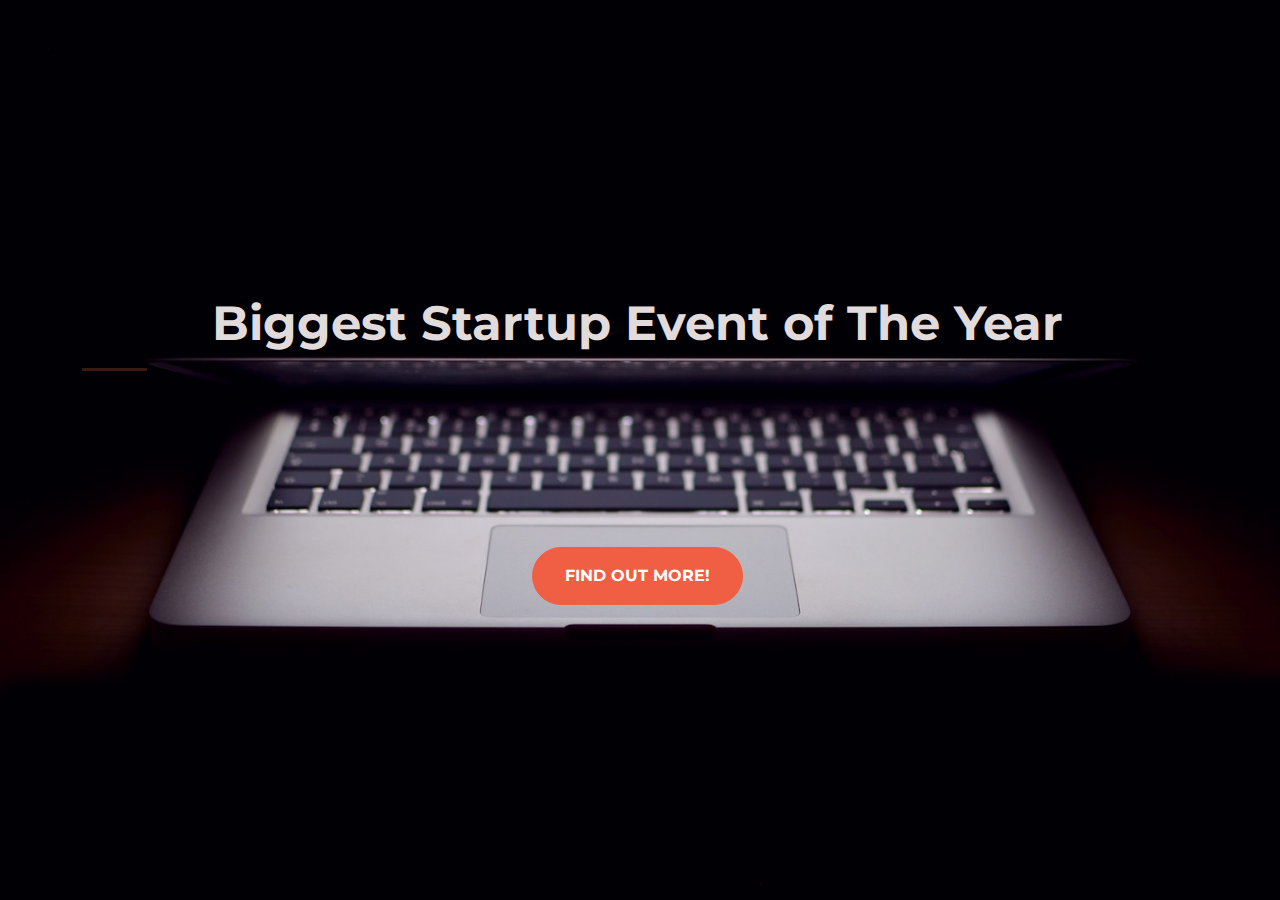
<file: Bootstrap/index.html>
<!DOCTYPE html>
<html>
  <head>
    <title>Startup</title>

    <!-- Meta Tags Added -->
    <meta charset="utf-8" />
    <meta name="viewport" content="width=device-width, initial-scale=1" />

    <!-- Google Fonts -->
    <link
      href="https://fonts.googleapis.com/css?family=Montserrat"
      rel="stylesheet"
    />

    <!-- Bootstrap CSS from a CDN. This way you don't have to include the bootstrap file yourself -->
    <link
      rel="stylesheet"
      href="	https://cdn.jsdelivr.net/npm/bootstrap@5.2.0-beta1/dist/css/bootstrap.min.css"
      crossorigin="anonymous"
    />

    <!-- Your own stylesheet -->
    <link rel="stylesheet" type="text/css" href="style.css" />
  </head>
  <body>
    <div class="container d-flex align-items-center h-100">
      <div class="row">
        <header class="text-center col-12">
          <h1><strong>Biggest Startup Event of The Year</strong></h1>
          <hr />
        </header>
        <div class="buffer col-12"></div>
        <section class="text-center col-12">
          <a href="https://mailchi.mp/b77222776724/newsletter-service">
            <button class="btn btn-primary btn-xl">Find Out More!</button>
          </a>
        </section>
      </div>
    </div>
  </body>
</html>
</file>
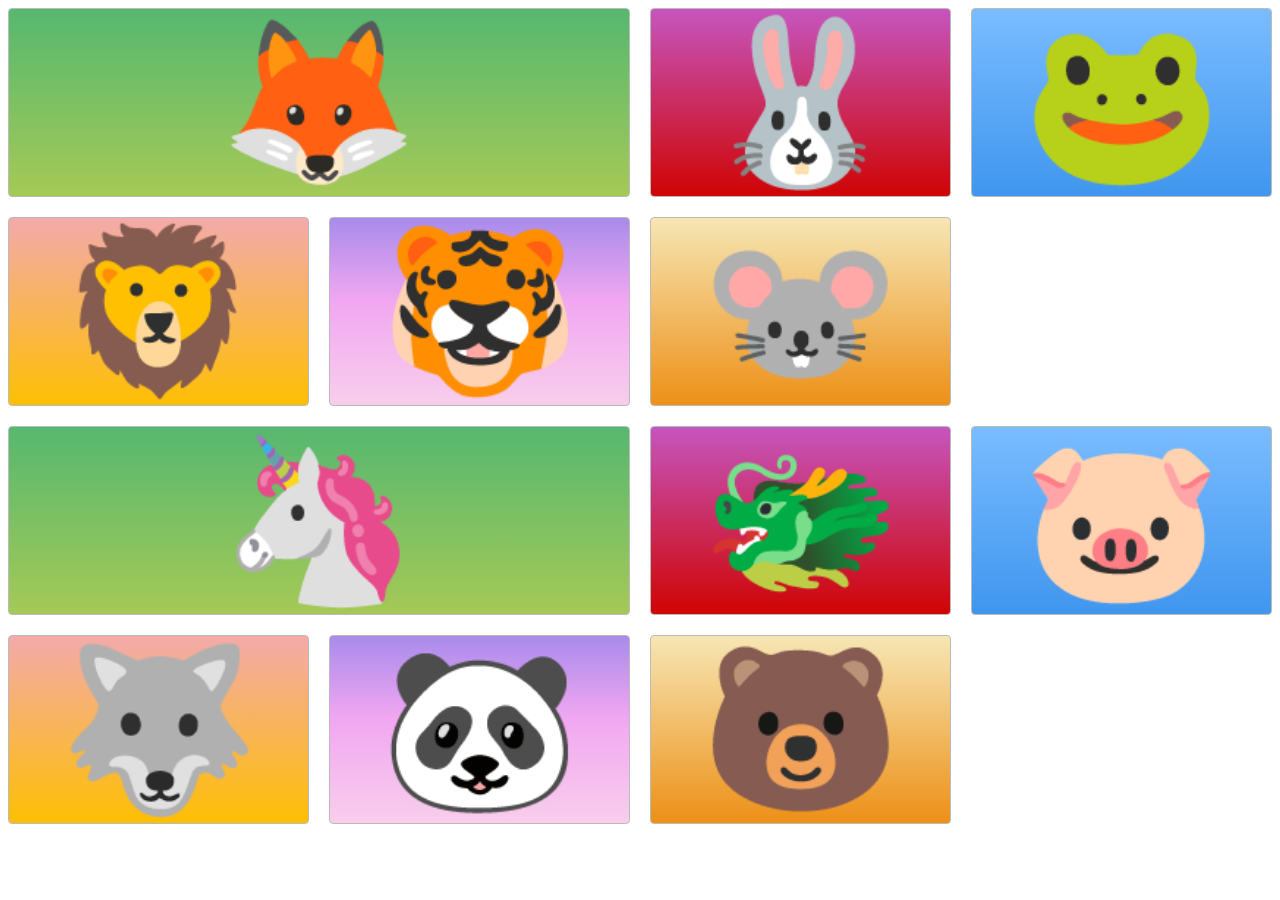
<file: CSS Grid/index.html>
<!DOCTYPE html>
<html>
  <head>
    <!-- the below meta tag is default in most modern browsers. however if you have an
  older browser, the emojis may not show up properly. In which case you need this meta
  tag. Read more here: https://teamtreehouse.com/community/meta-charsetutf8-what-does-this-mean-or-what-does-it-do-i-deleted-it-from-the-code-and-nothing-changed -->
    <meta charset="utf-8" />
    <title>Grid Master</title>
    <link rel="stylesheet" type="text/css" href="./style.css" />
  </head>
  <body>
    <div class="container">
      <div class="zone green">🦊</div>
      <div class="zone red">🐰</div>
      <div class="zone blue">🐸</div>
      <div class="zone yellow">🦁</div>
      <div class="zone purple">🐯</div>
      <div class="zone brown">🐭</div>
      <div class="zone green">🦄</div>
      <div class="zone red">🐲</div>
      <div class="zone blue">🐷</div>
      <div class="zone yellow">🐺</div>
      <div class="zone purple">🐼</div>
      <div class="zone brown">🐻</div>
    </div>
  </body>
</html>
</file>
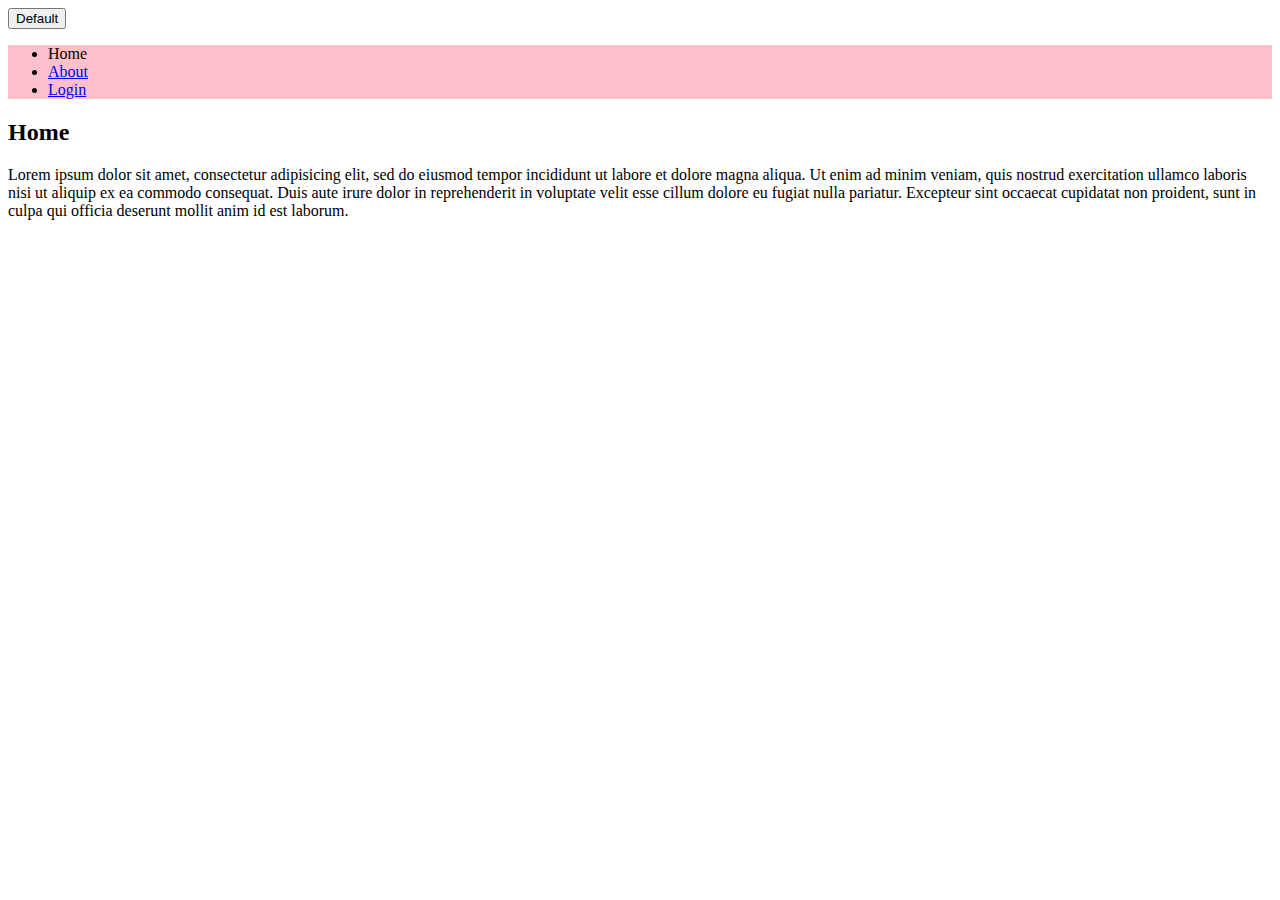
<file: CSS/index.html>
<!DOCTYPE html>
<html>
  <head>
    <title>My first website!</title>
    <link rel="stylesheet" type="text/css" href="styles.css" />
  </head>
  <body>
    <button class="btn btn-primary">Default</button>
    <header>
      <nav>
        <ul>
          <li>Home</li>
          <li><a href="about.html">About</a></li>
          <li><a href="login.html">Login</a></li>
        </ul>
      </nav>
    </header>
    <section>
      <h2>Home</h2>
      <p>
        Lorem ipsum dolor sit amet, consectetur adipisicing elit, sed do eiusmod
        tempor incididunt ut labore et dolore magna aliqua. Ut enim ad minim
        veniam, quis nostrud exercitation ullamco laboris nisi ut aliquip ex ea
        commodo consequat. Duis aute irure dolor in reprehenderit in voluptate
        velit esse cillum dolore eu fugiat nulla pariatur. Excepteur sint
        occaecat cupidatat non proident, sunt in culpa qui officia deserunt
        mollit anim id est laborum.
      </p>
    </section>
  </body>
</html>
</file>
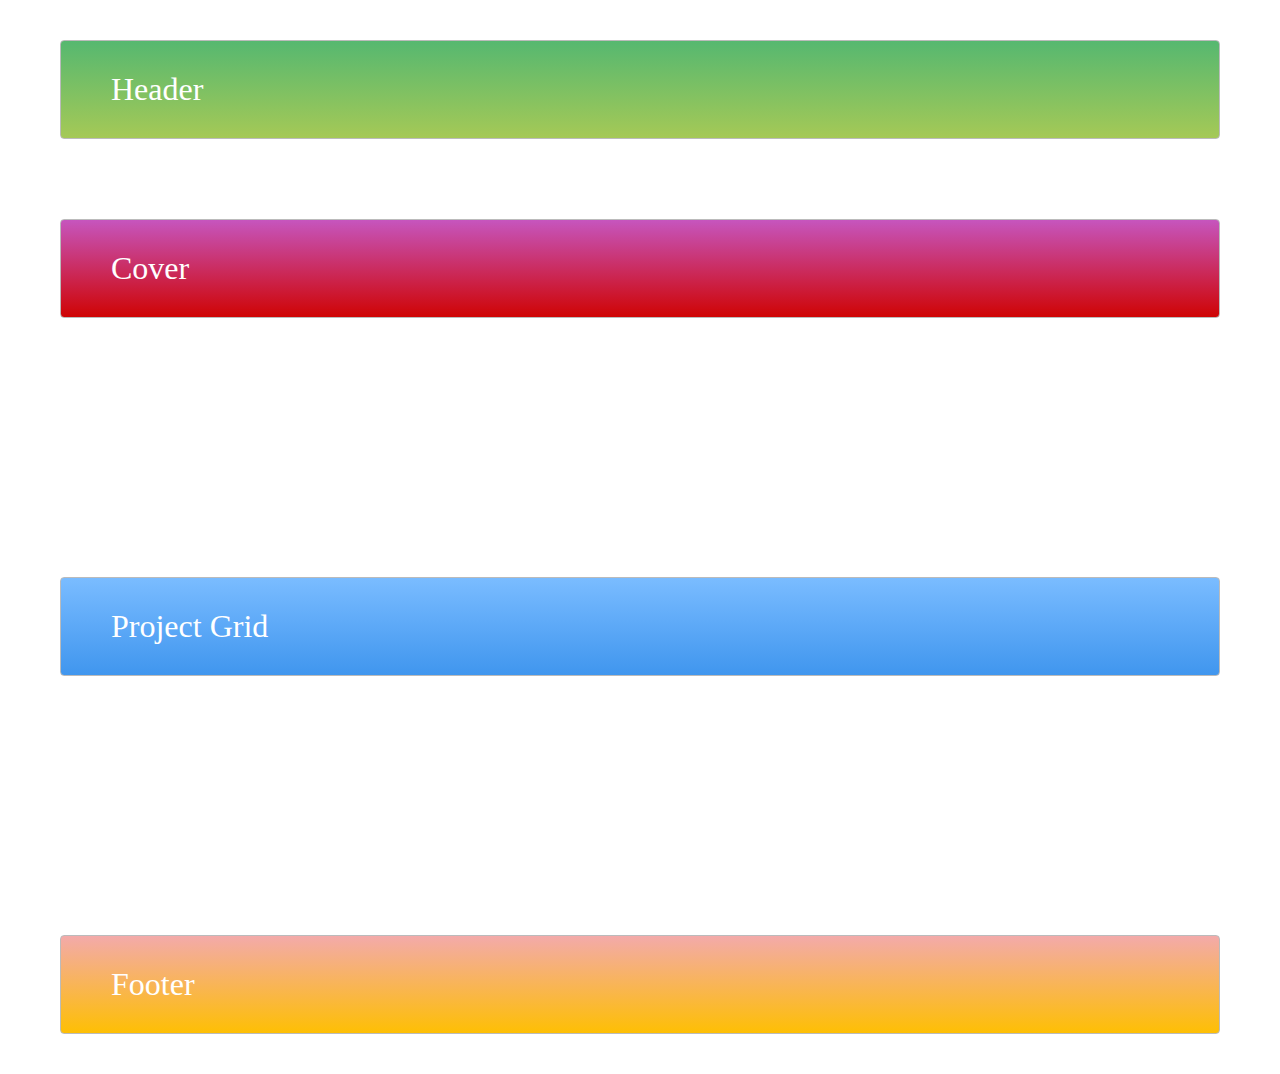
<file: CSS Grid Exercise/project-start/index.html>
<!DOCTYPE html>
<html>
  <head>
    <title>Layout Master</title>
    <link rel="stylesheet" type="text/css" href="./style.css" />
  </head>
  <body>
    <div class="container">
      <div class="zone green">Header</div>
      <div class="zone red">Cover</div>
      <div class="zone blue">Project Grid</div>
      <div class="zone yellow">Footer</div>
    </div>
  </body>
</html>
</file>
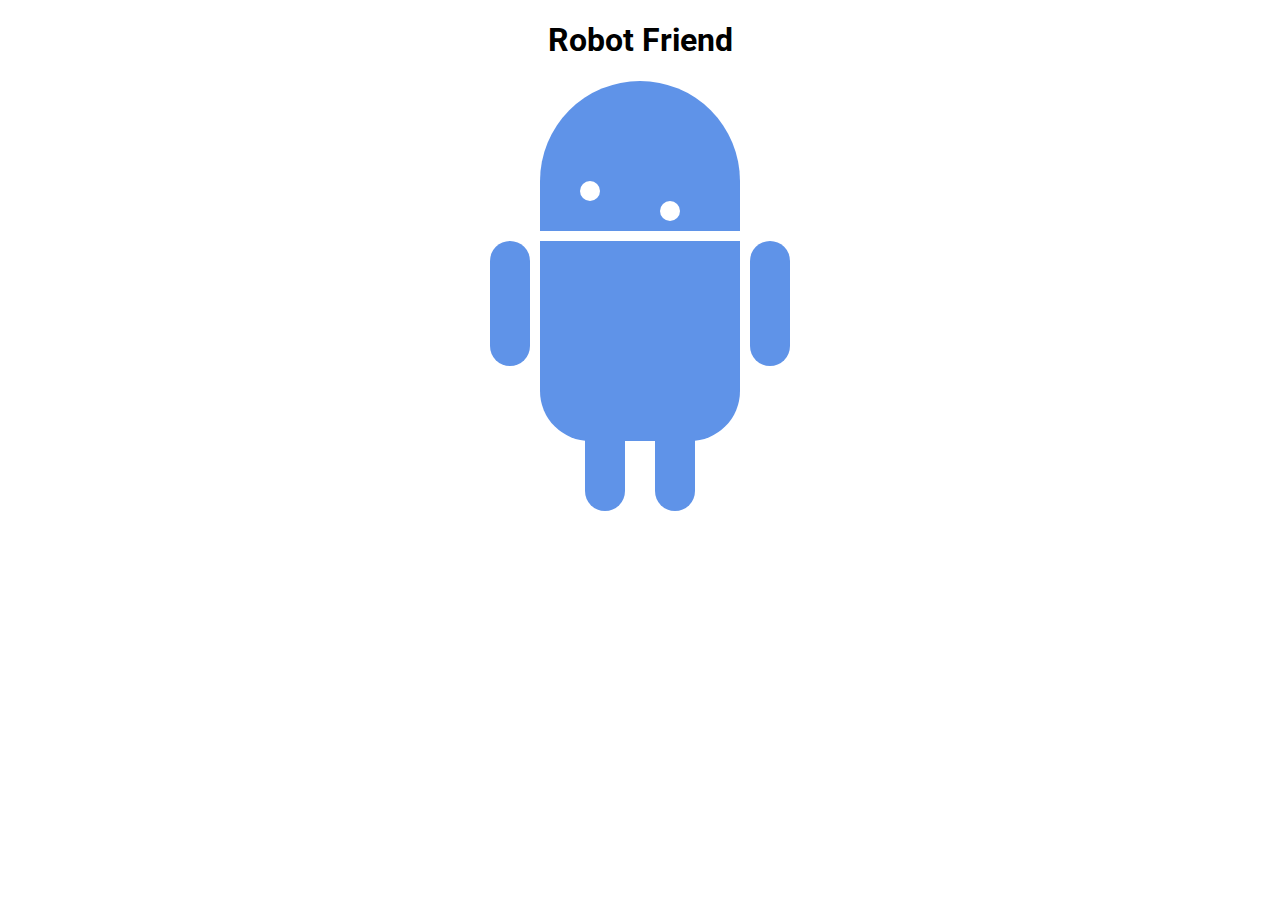
<file: CSS/Robot Friend/index.html>
<!DOCTYPE html>
<html>
<head>
	<title>RoboPage</title>
	<link rel="stylesheet" type="text/css" href="style.css">
	<link href="https://fonts.googleapis.com/css?family=Roboto" rel="stylesheet">
</head>
<body>
	<h1>Robot Friend</h1>
	<div class="robotBody">
		<div class="android"> 
			<div class="head"> 
				<div class="eyes"> 
					<div class="left_eye"></div> 
					<div class="right_eye"></div>
				</div> 
			</div> 
			<div class="upper_body"> 
				<div class="left_arm"></div> 
				<div class="torso"></div> 
				<div class="right_arm"></div> 
			</div> 
		</div>
	</div>
	<div class="lower_body"> 
		<div class="left_leg"></div> 
		<div class="right_leg"></div> 
	</div> 
</body>
</html>
</file>
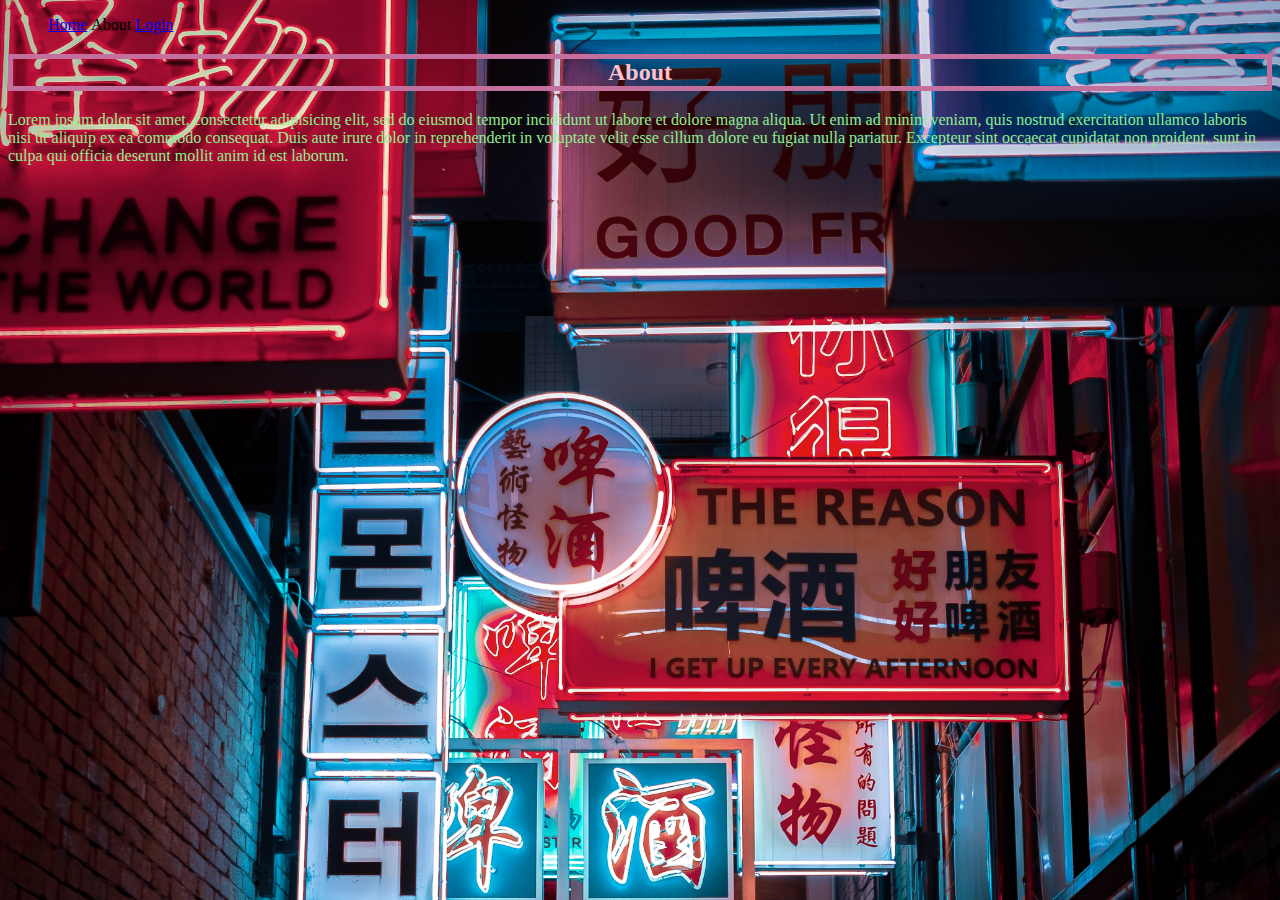
<file: CSS/about.html>
<!DOCTYPE html>
<html>
  <head>
    <title>My first website!</title>
    <link rel="stylesheet" type="text/css" href="aboutStyles.css" />
  </head>
  <body>
    <header>
      <nav>
        <ul>
          <li><a href="index.html">Home</a></li>
          <li>About</li>
          <li><a href="login.html">Login</a></li>
        </ul>
      </nav>
    </header>
    <section>
      <h2>About</h2>
      <p>
        Lorem ipsum dolor sit amet, consectetur adipisicing elit, sed do eiusmod
        tempor incididunt ut labore et dolore magna aliqua. Ut enim ad minim
        veniam, quis nostrud exercitation ullamco laboris nisi ut aliquip ex ea
        commodo consequat. Duis aute irure dolor in reprehenderit in voluptate
        velit esse cillum dolore eu fugiat nulla pariatur. Excepteur sint
        occaecat cupidatat non proident, sunt in culpa qui officia deserunt
        mollit anim id est laborum.
      </p>
    </section>
  </body>
</html>
</file>
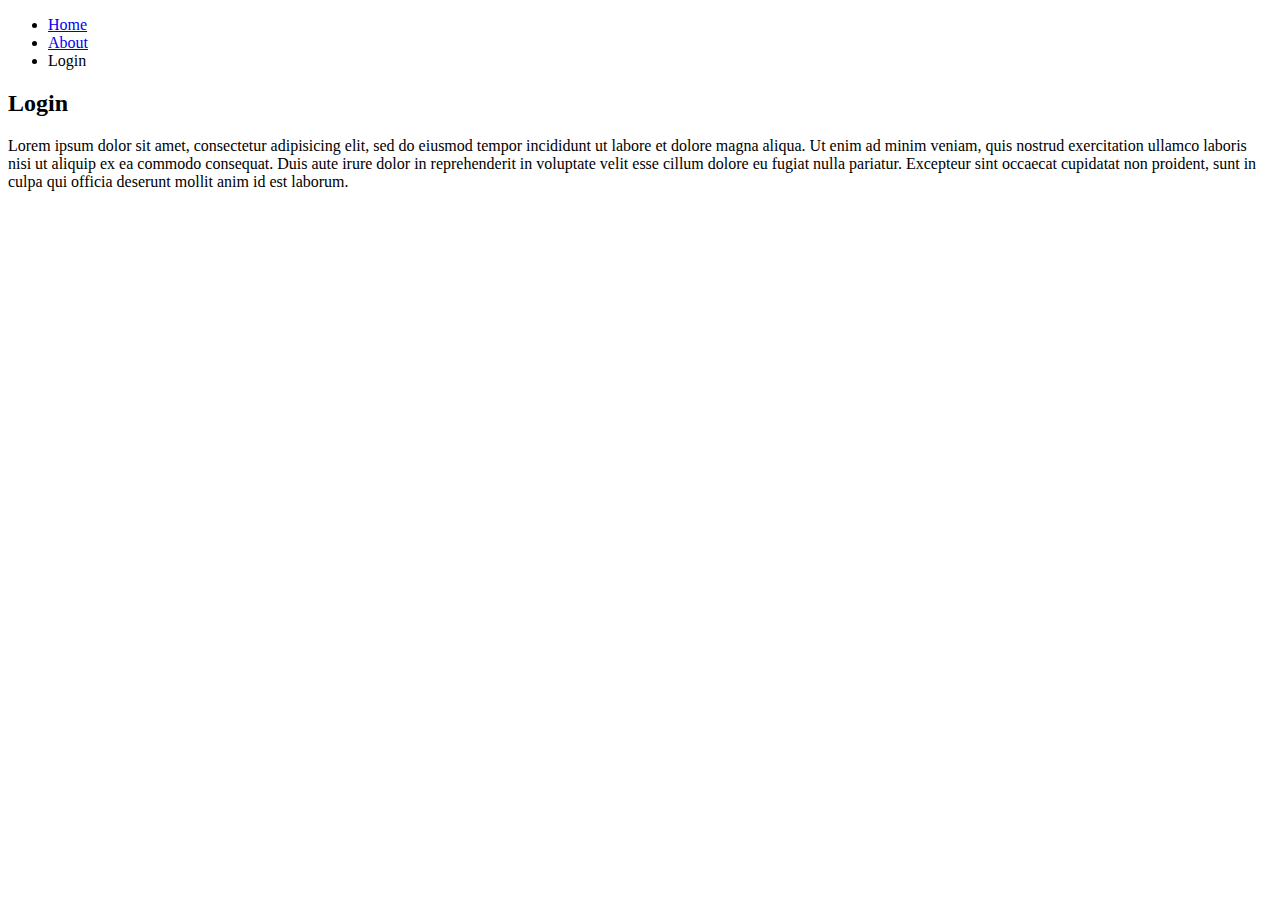
<file: CSS/login.html>
<!DOCTYPE html>
<html>
<head>
  <title>My first website!</title>
</head>
<body>
  <header>
    <nav>
      <ul>
        <li><a href="index.html">Home</a></li>
        <li><a href="about.html">About</a></li>
        <li>Login</li>
      </ul>
    </nav>
  </header>
  <section>
    <h2>Login</h2>
    <p>Lorem ipsum dolor sit amet, consectetur adipisicing elit, sed do eiusmod
    tempor incididunt ut labore et dolore magna aliqua. Ut enim ad minim veniam,
    quis nostrud exercitation ullamco laboris nisi ut aliquip ex ea commodo
    consequat. Duis aute irure dolor in reprehenderit in voluptate velit esse
    cillum dolore eu fugiat nulla pariatur. Excepteur sint occaecat cupidatat non
    proident, sunt in culpa qui officia deserunt mollit anim id est laborum.</p>
  </section>
</body>
</html>
</file>
<file: Bootstrap/style.css>
body,
html {
  width: 100%;
  height: 100%;
  font-family: 'Montserrat', sans-serif;
  background: url(header.jpg) no-repeat center center fixed; 
  -webkit-background-size: cover;
  -moz-background-size: cover;
  -o-background-size: cover;
  background-size: cover;
}

h1 {
  font-size: 3rem;
  color: #e2dbdb;
}

hr {
  border-color: #F05F44;
  border-width: 3px;
  max-width: 65px;
}

.buffer {
  height: 10rem;
}

.btn {
  font-weight: 700;
  border-radius: 300px;
  text-transform: uppercase;
}

.btn-primary {
  background-color: #F05F44;
  border-color: #F05F44;
}

.btn-primary:hover {
  background-color: #ee4b08;
  border-color: #ee4b08;
  border-width: 4px;
}

.btn-xl {
  padding: 1rem 2rem;
}
</file>
<file: CSS Grid/style.css>
.container {
    display : grid;
    gap: 20px;
    grid-template-columns: repeat(auto-fill,minmax(250px,1fr));
    grid-template-rows: repeat(4,1fr);
}

.green{
    grid-column: span 2;
}
.zone {
    cursor:pointer;
    display:inline-block;
    text-align: center;
    font-size:10em;
    border-radius:4px;
    border:1px solid #bbb;
    transition: all 0.3s linear;
}

.zone:hover {
    -webkit-box-shadow:rgba(0,0,0,0.8) 0px 5px 15px, inset rgba(0,0,0,0.15) 0px -10px 20px;
    -moz-box-shadow:rgba(0,0,0,0.8) 0px 5px 15px, inset rgba(0,0,0,0.15) 0px -10px 20px;
    -o-box-shadow:rgba(0,0,0,0.8) 0px 5px 15px, inset rgba(0,0,0,0.15) 0px -10px 20px;
    box-shadow:rgba(0,0,0,0.8) 0px 5px 15px, inset rgba(0,0,0,0.15) 0px -10px 20px;
}


/*https://paulund.co.uk/how-to-create-shiny-css-buttons*/
/***********************************************************************
 *  Green Background
 **********************************************************************/
.green{
    background: #56B870; /* Old browsers */
    background: -moz-linear-gradient(top, #56B870 0%, #a5c956 100%); /* FF3.6+ */
    background: -webkit-gradient(linear, left top, left bottom, color-stop(0%,#56B870), color-stop(100%,#a5c956)); /* Chrome,Safari4+ */
    background: -webkit-linear-gradient(top, #56B870 0%,#a5c956 100%); /* Chrome10+,Safari5.1+ */
    background: -o-linear-gradient(top, #56B870 0%,#a5c956 100%); /* Opera 11.10+ */
    background: -ms-linear-gradient(top, #56B870 0%,#a5c956 100%); /* IE10+ */
    background: linear-gradient(top, #56B870 0%,#a5c956 100%); /* W3C */
}

/***********************************************************************
 *  Red Background
 **********************************************************************/
.red{
    background: #C655BE; /* Old browsers */
    background: -moz-linear-gradient(top, #C655BE 0%, #cf0404 100%); /* FF3.6+ */
    background: -webkit-gradient(linear, left top, left bottom, color-stop(0%,#C655BE), color-stop(100%,#cf0404)); /* Chrome,Safari4+ */
    background: -webkit-linear-gradient(top, #C655BE 0%,#cf0404 100%); /* Chrome10+,Safari5.1+ */
    background: -o-linear-gradient(top, #C655BE 0%,#cf0404 100%); /* Opera 11.10+ */
    background: -ms-linear-gradient(top, #C655BE 0%,#cf0404 100%); /* IE10+ */
    background: linear-gradient(top, #C655BE 0%,#cf0404 100%); /* W3C */
}

/***********************************************************************
 *  Yellow Background
 **********************************************************************/
.yellow{
    background: #F3AAAA; /* Old browsers */
    background: -moz-linear-gradient(top, #F3AAAA 0%, #febf04 100%); /* FF3.6+ */
    background: -webkit-gradient(linear, left top, left bottom, color-stop(0%,#F3AAAA), color-stop(100%,#febf04)); /* Chrome,Safari4+ */
    background: -webkit-linear-gradient(top, #F3AAAA 0%,#febf04 100%); /* Chrome10+,Safari5.1+ */
    background: -o-linear-gradient(top, #F3AAAA 0%,#febf04 100%); /* Opera 11.10+ */
    background: -ms-linear-gradient(top, #F3AAAA 0%,#febf04 100%); /* IE10+ */
    background: linear-gradient(top, #F3AAAA 0%,#febf04 100%); /* W3C */
}

/***********************************************************************
 *  Blue Background
 **********************************************************************/
.blue{
    background: #7abcff; /* Old browsers */
    background: -moz-linear-gradient(top, #7abcff 0%, #60abf8 44%, #4096ee 100%); /* FF3.6+ */
    background: -webkit-gradient(linear, left top, left bottom, color-stop(0%,#7abcff), color-stop(44%,#60abf8), color-stop(100%,#4096ee)); /* Chrome,Safari4+ */
    background: -webkit-linear-gradient(top, #7abcff 0%,#60abf8 44%,#4096ee 100%); /* Chrome10+,Safari5.1+ */
    background: -o-linear-gradient(top, #7abcff 0%,#60abf8 44%,#4096ee 100%); /* Opera 11.10+ */
    background: -ms-linear-gradient(top, #7abcff 0%,#60abf8 44%,#4096ee 100%); /* IE10+ */
    background: linear-gradient(top, #7abcff 0%,#60abf8 44%,#4096ee 100%); /* W3C */
}

/***********************************************************************
 *  Purple Background
 **********************************************************************/
.purple {
    background: #A88BEB; /* Old browsers */
    background: -moz-linear-gradient(top, #A88BEB 0%, #F1A7F1 44%, #F8CEEC 100%); /* FF3.6+ */
    background: -webkit-gradient(linear, left top, left bottom, color-stop(0%,#A88BEB), color-stop(44%,#F1A7F1), color-stop(100%,#F8CEEC)); /* Chrome,Safari4+ */
    background: -webkit-linear-gradient(top, #A88BEB 0%,#F1A7F1 44%,#F8CEEC 100%); /* Chrome10+,Safari5.1+ */
    background: -o-linear-gradient(top, #A88BEB 0%,#F1A7F1 44%,#F8CEEC 100%); /* Opera 11.10+ */
    background: -ms-linear-gradient(top, #A88BEB 0%,#F1A7F1 44%,#F8CEEC 100%); /* IE10+ */
    background: linear-gradient(top, #A88BEB 0%,#F1A7F1 44%,#F8CEEC 100%); /* W3C */
}

/***********************************************************************
 *  Brown Background
 **********************************************************************/
.brown {
    background: #f6e6b4; /* Old browsers */
    background: -moz-linear-gradient(top, #f6e6b4 0%, #ed9017 100%); /* FF3.6+ */
    background: -webkit-gradient(linear, left top, left bottom, color-stop(0%,#f6e6b4), color-stop(100%,#ed9017)); /* Chrome,Safari4+ */
    background: -webkit-linear-gradient(top, #f6e6b4 0%,#ed9017 100%); /* Chrome10+,Safari5.1+ */
    background: -o-linear-gradient(top, #f6e6b4 0%,#ed9017 100%); /* Opera 11.10+ */
    background: -ms-linear-gradient(top, #f6e6b4 0%,#ed9017 100%); /* IE10+ */
    background: linear-gradient(top, #f6e6b4 0%,#ed9017 100%); /* W3C */
    filter: progid:DXImageTransform.Microsoft.gradient( startColorstr='#f6e6b4', endColorstr='#ed9017',GradientType=0 ); /* IE6-9 */
}
</file>
<file: CSS/styles.css>
header {
    background-color: pink;
}
</file>
<file: CSS Grid Exercise/project-start/style.css>
body {
    padding: 0; margin: 0; height:100%; 
}

.container {
    display: grid;
    row-gap: 0;
    grid-template-rows: 1fr 2fr 2fr 1fr;
    align-items: start;
}

.green {
    padding: 0; margin: 0;
}

.zone {
    padding:30px 50px;
    margin:40px 60px;
    cursor:pointer;
    display:inline-block;
    color:#FFF;
    font-size:2em;
    border-radius:4px;
    border:1px solid #bbb;
    transition: all 0.3s linear;
}

.zone:hover {
    -webkit-box-shadow:rgba(0,0,0,0.8) 0px 5px 15px, inset rgba(0,0,0,0.15) 0px -10px 20px;
    -moz-box-shadow:rgba(0,0,0,0.8) 0px 5px 15px, inset rgba(0,0,0,0.15) 0px -10px 20px;
    -o-box-shadow:rgba(0,0,0,0.8) 0px 5px 15px, inset rgba(0,0,0,0.15) 0px -10px 20px;
    box-shadow:rgba(0,0,0,0.8) 0px 5px 15px, inset rgba(0,0,0,0.15) 0px -10px 20px;
}

/*https://paulund.co.uk/how-to-create-shiny-css-buttons*/
/***********************************************************************
 *  Green Background
 **********************************************************************/
.green{
    background: #56B870; /* Old browsers */
    background: -moz-linear-gradient(top, #56B870 0%, #a5c956 100%); /* FF3.6+ */
    background: -webkit-gradient(linear, left top, left bottom, color-stop(0%,#56B870), color-stop(100%,#a5c956)); /* Chrome,Safari4+ */
    background: -webkit-linear-gradient(top, #56B870 0%,#a5c956 100%); /* Chrome10+,Safari5.1+ */
    background: -o-linear-gradient(top, #56B870 0%,#a5c956 100%); /* Opera 11.10+ */
    background: -ms-linear-gradient(top, #56B870 0%,#a5c956 100%); /* IE10+ */
    background: linear-gradient(top, #56B870 0%,#a5c956 100%); /* W3C */
}

/***********************************************************************
 *  Red Background
 **********************************************************************/
.red{
    background: #C655BE; /* Old browsers */
    background: -moz-linear-gradient(top, #C655BE 0%, #cf0404 100%); /* FF3.6+ */
    background: -webkit-gradient(linear, left top, left bottom, color-stop(0%,#C655BE), color-stop(100%,#cf0404)); /* Chrome,Safari4+ */
    background: -webkit-linear-gradient(top, #C655BE 0%,#cf0404 100%); /* Chrome10+,Safari5.1+ */
    background: -o-linear-gradient(top, #C655BE 0%,#cf0404 100%); /* Opera 11.10+ */
    background: -ms-linear-gradient(top, #C655BE 0%,#cf0404 100%); /* IE10+ */
    background: linear-gradient(top, #C655BE 0%,#cf0404 100%); /* W3C */
}

/***********************************************************************
 *  Yellow Background
 **********************************************************************/
.yellow{
    background: #F3AAAA; /* Old browsers */
    background: -moz-linear-gradient(top, #F3AAAA 0%, #febf04 100%); /* FF3.6+ */
    background: -webkit-gradient(linear, left top, left bottom, color-stop(0%,#F3AAAA), color-stop(100%,#febf04)); /* Chrome,Safari4+ */
    background: -webkit-linear-gradient(top, #F3AAAA 0%,#febf04 100%); /* Chrome10+,Safari5.1+ */
    background: -o-linear-gradient(top, #F3AAAA 0%,#febf04 100%); /* Opera 11.10+ */
    background: -ms-linear-gradient(top, #F3AAAA 0%,#febf04 100%); /* IE10+ */
    background: linear-gradient(top, #F3AAAA 0%,#febf04 100%); /* W3C */
}

/***********************************************************************
 *  Blue Background
 **********************************************************************/
.blue{
    background: #7abcff; /* Old browsers */
    background: -moz-linear-gradient(top, #7abcff 0%, #60abf8 44%, #4096ee 100%); /* FF3.6+ */
    background: -webkit-gradient(linear, left top, left bottom, color-stop(0%,#7abcff), color-stop(44%,#60abf8), color-stop(100%,#4096ee)); /* Chrome,Safari4+ */
    background: -webkit-linear-gradient(top, #7abcff 0%,#60abf8 44%,#4096ee 100%); /* Chrome10+,Safari5.1+ */
    background: -o-linear-gradient(top, #7abcff 0%,#60abf8 44%,#4096ee 100%); /* Opera 11.10+ */
    background: -ms-linear-gradient(top, #7abcff 0%,#60abf8 44%,#4096ee 100%); /* IE10+ */
    background: linear-gradient(top, #7abcff 0%,#60abf8 44%,#4096ee 100%); /* W3C */
}
</file>
<file: CSS/Robot Friend/style.css>
h1 {
	text-align: center;
	font-family: 'Roboto', sans-serif;
}

.robotBody {
	display: flex;
	flex-wrap: wrap;
	justify-content: center;
}

.lower_body{
	display: flex;
	justify-content: left;
}

.head, 
.left_arm, 
.torso, 
.right_arm, 
.left_leg, 
.right_leg {
	 background-color: #5f93e8;
	 align-items: baseline;
}

.head { 
	width: 200px; 
	margin: 0 auto; 
	height: 150px; 
	border-radius: 200px 200px 0 0; 
	margin-bottom: 10px;
} 

.eyes {
	
}

.head:hover {
	width: 300px;
    transition: 1s ease-in-out;
}

.upper_body { 
	width: 300px; 
	height: 150px;
	display: flex; 
} 

.left_arm, .right_arm { 
	width: 40px; 
	height: 125px;
	border-radius: 100px; 
} 

.left_arm { 
	margin-right: 10px; 
} 

.right_arm { 
	margin-left: 10px; 
} 

.torso { 
	width: 200px; 
	height: 200px;
	border-radius: 0 0 50px 50px; 
} 

.lower_body { 
	width: 200px; 
	height: 200px;
	/* This is another useful property. Hmm what do you think it does?*/
	margin: 0 auto;

} 

.left_leg, .right_leg { 
	width: 40px; 
	height: 120px;
	border-radius: 0 0 100px 100px; 
} 

.left_leg { 
	margin-left: 45px; 
} 

.left_leg:hover {
	-webkit-transform: rotate(20deg);
    -moz-transform: rotate(20deg);
    -o-transform: rotate(20deg);
    -ms-transform: rotate(20deg);
    transform: rotate(20deg);
}

.right_leg { 
	margin-left: 30px; 
}

.left_eye, .right_eye { 
	width: 20px; 
	height: 20px; 
	border-radius: 15px; 
	background-color: white;  
} 

.left_eye { 
	/* These properties are new and you haven't encountered
	in this course. Check out CSS Tricks to see what it does! */
	position: relative; 
	top: 100px; 
	left: 40px; 
} 

.right_eye { 
	position: relative; 
	top: 100px; 
	left: 120px; 
}
</file>
<file: CSS/aboutStyles.css>
body {
    background: url(background.jpg);
    background-size : cover;
}

h2 {
    cursor: pointer;
    text-align: center;
    color: pink;
    border: 5px solid rgba(195, 112, 159, 10);
}

li {
    list-style-type: none;
    display: inline-block ;
}

p {
    color: lightgreen;
}
</file>
